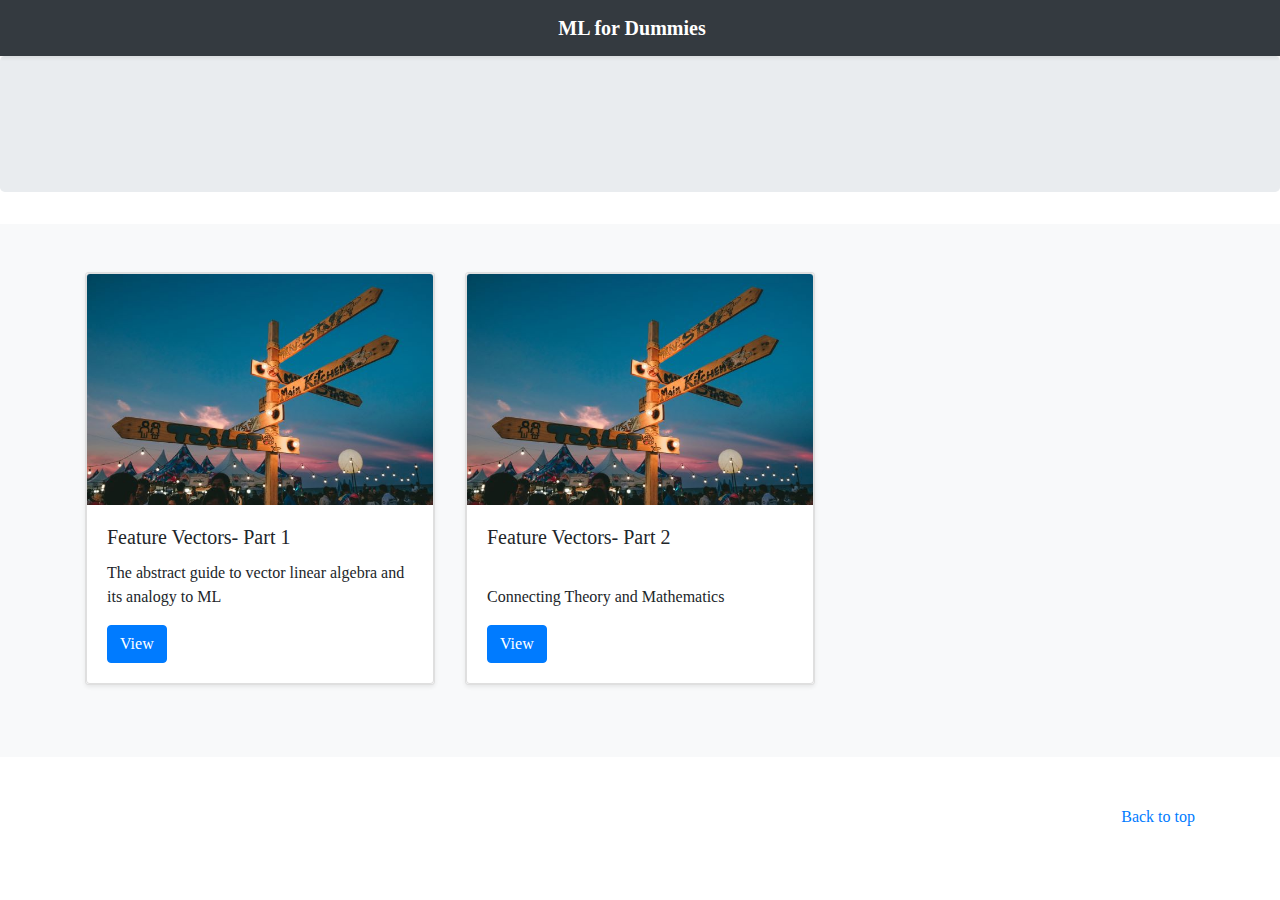
<file: index.html>
<!DOCTYPE html>
<html>
<head>
    <link rel="apple-touch-icon" sizes="180x180" href="/apple-touch-icon.png">
    <link rel="icon" type="image/png" sizes="32x32" href="/favicon-32x32.png">
    <link rel="icon" type="image/png" sizes="16x16" href="/favicon-16x16.png">
    <link rel="manifest" href="/site.webmanifest">
    <script src="https://code.jquery.com/jquery-3.3.1.slim.min.js" integrity="sha384-q8i/X+965DzO0rT7abK41JStQIAqVgRVzpbzo5smXKp4YfRvH+8abtTE1Pi6jizo" crossorigin="anonymous"></script>
    <script src="https://cdnjs.cloudflare.com/ajax/libs/popper.js/1.14.7/umd/popper.min.js" integrity="sha384-UO2eT0CpHqdSJQ6hJty5KVphtPhzWj9WO1clHTMGa3JDZwrnQq4sF86dIHNDz0W1" crossorigin="anonymous"></script>
    <script src="https://stackpath.bootstrapcdn.com/bootstrap/4.3.1/js/bootstrap.min.js" integrity="sha384-JjSmVgyd0p3pXB1rRibZUAYoIIy6OrQ6VrjIEaFf/nJGzIxFDsf4x0xIM+B07jRM" crossorigin="anonymous"></script>
        <link rel="stylesheet" type="text/css" href="css/album.css">
        <link rel="stylesheet" href="https://stackpath.bootstrapcdn.com/bootstrap/4.3.1/css/bootstrap.min.css" integrity="sha384-ggOyR0iXCbMQv3Xipma34MD+dH/1fQ784/j6cY/iJTQUOhcWr7x9JvoRxT2MZw1T" crossorigin="anonymous">
</head>
<header>

  <!-- <div class="collapse bg-dark" id="navbarHeader">
    <div class="container">
      <div class="row">
        <div class="col-sm-8 col-md-7 py-4">
          <h4 class="text-white">About</h4>
          <p class="text-muted">Add some information about the album below, the author, or any other background context. Make it a few sentences long so folks can pick up some informative tidbits. Then, link them off to some social networking sites or contact information.</p>
        </div>
        <div class="col-sm-4 offset-md-1 py-4">
          <h4 class="text-white">Contact</h4>
          <ul class="list-unstyled">
            <li><a href="#" class="text-white">Follow on Twitter</a></li>
            <li><a href="#" class="text-white">Like on Facebook</a></li>
            <li><a href="#" class="text-white">Email me</a></li>
          </ul>
        </div>
      </div>
    </div>
  </div> -->
  <div class="navbar navbar-dark bg-dark shadow-sm">
    <div class="container d-flex justify-content-center">
      <a href="#" class="navbar-brand ">
        <!-- <svg xmlns="http://www.w3.org/2000/svg" width="20" height="20" fill="none" stroke="currentColor" stroke-linecap="round" stroke-linejoin="round" stroke-width="2" aria-hidden="true" class="mr-2" viewBox="0 0 24 24" focusable="false"><path d="M23 19a2 2 0 0 1-2 2H3a2 2 0 0 1-2-2V8a2 2 0 0 1 2-2h4l2-3h6l2 3h4a2 2 0 0 1 2 2z"/><circle cx="12" cy="13" r="4"/></svg> -->
        <strong class="">ML for Dummies</strong>
      </a>
      <!-- <button class="navbar-toggler" type="button" data-toggle="collapse" data-target="#navbarHeader" aria-controls="navbarHeader" aria-expanded="false" aria-label="Toggle navigation">
        <span class="navbar-toggler-icon"></fspan>
      </button> -->
    </div>
  </div>
</header>

<main role="main">

  <section class="jumbotron text-center">
    <div class="container">
      <h1 class="jumbotron-heading"></h1>
      <!-- <p class="lead text-muted">Something short and leading about the collection below—its contents, the creator, etc. Make it short and sweet, but not too short so folks don’t simply skip over it entirely.</p> -->
      <!-- <p>
        <a href="#" class="btn btn-primary my-2">Main call to action</a>
        <a href="#" class="btn btn-secondary my-2">Secondary action</a>
      </p> -->
    </div>
  </section>

  <div class="album py-5 bg-light">
    <div class="container">

      <div class="row">
        <div class="col-md-4">
          <div class="card mb-4 shadow-sm">
              <div class="card">
                  <img src="images/m1.jpg" class="card-img-top" alt="...">
                  <div class="card-body">
                    <h5 class="card-title">Feature Vectors- Part 1</h5>
                    <p class="card-text">The abstract guide to vector linear algebra and its analogy to ML</p>
                    <a href="art/ml1.html" class="btn btn-primary">View</a>
                  </div>
                </div>
                
          </div>
          
        </div>
        <div class="col-md-4">
          <div class="card mb-4 shadow-sm">
              <div class="card">
                  <img src="images/m1.jpg" class="card-img-top" alt="...">
                  <div class="card-body">
                    <h5 class="card-title">Feature Vectors- Part 2</h5>
                    <p class="card-text"><br>Connecting Theory and Mathematics</p>
                    <a href="art/ml2.html" class="btn btn-primary">View</a>
                  </div>
                </div>
                
          </div>
          
        </div>
      </div>
    </div>
  </div>

</main>

<footer class="text-muted">
  <div class="container">
    <p class="float-right">
      <a href="#">Back to top</a>
    </p>
  </div>
</footer>
</html>
</file>
<file: css/album.css>
*{font-family:'Segoe UI Regular';
}
.jumbotron {
  padding-top: 3rem;
  padding-bottom: 3rem;
  margin-bottom: 0;
  background-color: #fff;
}
@media (min-width: 768px) {
  .jumbotron {
    padding-top: 6rem;
    padding-bottom: 6rem;
  }
}

.jumbotron p:last-child {
  margin-bottom: 0;
}

.jumbotron-heading {
  font-weight: 300;
}

.jumbotron .container {
  max-width: 40rem;
}

footer {
  padding-top: 3rem;
  padding-bottom: 3rem;
}

footer p {
  margin-bottom: .25rem;
}
</file>
